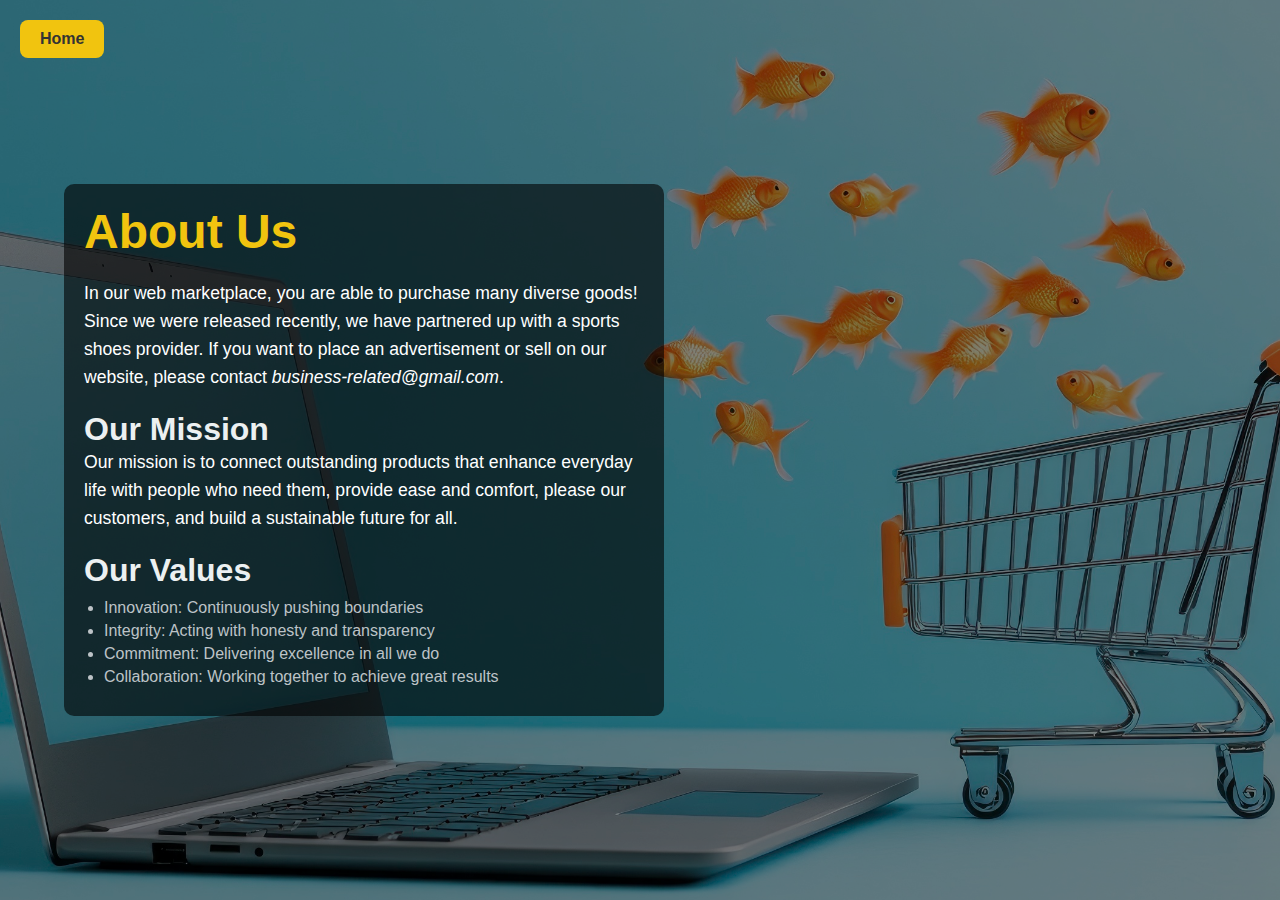
<file: src/about.html>
<!DOCTYPE html>
<html lang="en">
<head>
    <meta charset="UTF-8">
    <meta name="viewport" content="width=device-width, initial-scale=1.0">
    <title>About Us</title>
    <link rel="stylesheet" href="about.css">
</head>
<body>
    <a href="index.html" class="return-home-button">Home</a>
    
    <section class="about-section">
        <div class="image-container">
            <img src="laptop.jpg" alt="Background Image">
        </div>
        <div class="content-container">
            <h1>About Us</h1>
            <p>
                In our web marketplace, you are able to purchase many diverse goods! Since we were released recently, we have partnered up with a sports shoes provider. If you want to place an advertisement or sell on our website, please contact <i>business-related@gmail.com</i>.
            </p>

            <h2>Our Mission</h2>
            <p>
                Our mission is to connect outstanding products that enhance everyday life with people who need them, 
                provide ease and comfort, please our customers, and build a sustainable future for all.
            </p>

            <h2>Our Values</h2>
            <ul>
                <li>Innovation: Continuously pushing boundaries</li>
                <li>Integrity: Acting with honesty and transparency</li>
                <li>Commitment: Delivering excellence in all we do</li>
                <li>Collaboration: Working together to achieve great results</li>
            </ul>
        </div>
    </section>
    
    <script src="about.js"></script>
</body>
</html>
</file>
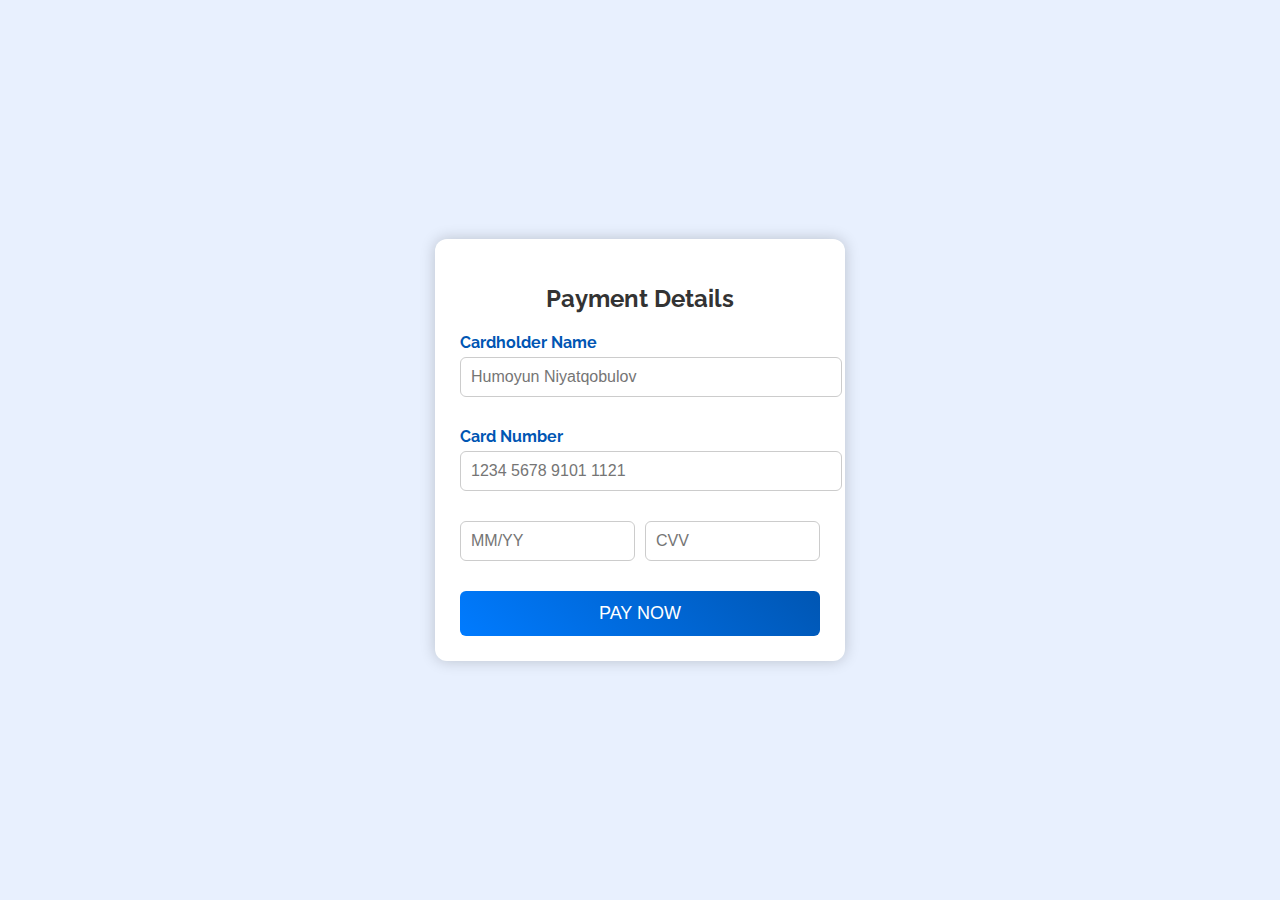
<file: src/checkout.html>
<!DOCTYPE html>
<html lang="en">
<head>
  <meta charset="UTF-8">
  <meta name="viewport" content="width=device-width, initial-scale=1.0">
  <title>Payment Page</title>
  <link rel="stylesheet" href="checkout.css">
</head>
<body>

<div class="payment-container">
  <h2>Payment Details</h2>
  <div class="form-group">
    <label>Cardholder Name</label>
    <input type="text" id="cardholder" placeholder="Humoyun Niyatqobulov">
  </div>
  <div class="form-group">
    <label>Card Number</label>
    <input type="text" id="cardNumber" placeholder="1234 5678 9101 1121" maxlength="19">
  </div>
  <div class="form-group card-details">
    <input type="text" id="expiryDate" placeholder="MM/YY" maxlength="5">
    <input type="text" id="cvv" placeholder="CVV" maxlength="3">
  </div>
  <button class="pay-btn" onclick="processPayment()">Pay Now</button>
</div>

<script src="checkout.js"></script>

</body>
</html>
</file>
<file: src/about.css>
* {
    margin: 0;
    padding: 0;
    box-sizing: border-box;
    font-family: Arial, sans-serif;
}

body {
    overflow-x: hidden;
    background-color: #f3f4f6;
    color: #333;
}

/* Return Home Button */
.return-home-button {
    position: absolute;
    top: 20px;
    left: 20px;
    padding: 10px 20px;
    background-color: #f1c40f;
    color: #333;
    border-radius: 8px;
    text-decoration: none;
    font-weight: bold;
    transition: background-color 0.3s, transform 0.2s;
    z-index: 10;
}

.return-home-button:hover {
    background-color: #d4ac0d;
    transform: scale(1.1);
}

.about-section {
    display: flex;
    align-items: center;
    justify-content: space-between;
    height: 100vh;
    position: relative;
    overflow: hidden;
    padding: 0 5%;
}

.image-container {
    position: absolute;
    top: 0;
    left: 0;
    width: 100%;
    height: 100%;
    z-index: -1;
    overflow: hidden;
}

.image-container img {
    width: 100%;
    height: 100%;
    object-fit: cover;
    transform: scale(1.1);
    transition: transform 0.5s ease;
    filter: brightness(50%);
}

.content-container {
    max-width: 600px;
    padding: 20px;
    background-color: rgba(0, 0, 0, 0.6);
    border-radius: 10px;
    color: white;
    animation: slideIn 1s ease-out;
}

.content-container h1 {
    font-size: 3rem;
    margin-bottom: 20px;
    color: #f1c40f;
}

.content-container h2 {
    font-size: 2rem;
    margin-top: 20px;
    color: #ecf0f1;
}

.content-container p {
    font-size: 1.1rem;
    line-height: 1.6;
    margin-bottom: 10px;
}

.content-container ul {
    margin: 10px 0;
    padding-left: 20px;
}

.content-container ul li {
    margin-bottom: 5px;
    list-style-type: disc;
    color: #bdc3c7;
}

.team-container {
    display: flex;
    gap: 20px;
    margin-top: 20px;
}

.team-member {
    text-align: center;
    color: white;
    flex: 1;
}

.team-member img {
    width: 100px;
    height: 100px;
    border-radius: 50%;
    border: 2px solid #f1c40f;
    margin-bottom: 10px;
    transition: transform 0.3s, box-shadow 0.3s;
}

.team-member h3 {
    font-size: 1.2rem;
    margin-bottom: 5px;
}

.team-member p {
    font-size: 1rem;
    color: #ecf0f1;
}

.team-member img:hover {
    transform: translateY(-5px);
    box-shadow: 0 10px 15px rgba(0, 0, 0, 0.3);
}

@keyframes slideIn {
    from {
        transform: translateX(100%);
        opacity: 0;
    }
    to {
        transform: translateX(0);
        opacity: 1;
    }
}

.image-container img:hover {
    transform: scale(1.2);
}
</file>
<file: src/checkout.css>
@import url('https://fonts.googleapis.com/css2?family=Raleway:wght@400;700&display=swap');

body {
    font-family: 'Raleway', sans-serif;
    background-color: #e8f0fe; /* Light blue background */
    color: #333;
    display: flex;
    justify-content: center;
    align-items: center;
    height: 100vh;
    margin: 0;
}

.payment-container {
    background: white;
    padding: 25px;
    border-radius: 12px;
    box-shadow: 0 0 15px rgba(0, 0, 0, 0.2);
    width: 360px;
    text-align: center;
    transition: transform 0.3s ease-in-out;
    margin: 20px; /* Space between elements */
}

.payment-container:hover {
    transform: scale(1.05); /* Slightly enlarge on hover */
}

h2 {
    margin-bottom: 20px; /* Add some space below the header */
}

.form-group {
    margin-bottom: 20px; /* Increase space between form groups */
    text-align: left;
}

label {
    display: block;
    font-weight: bold;
    margin-bottom: 5px;
    color: #0056b3; /* Dark blue for labels */
}

input {
    width: 100%;
    padding: 10px;
    border: 1px solid #ccc;
    border-radius: 6px;
    font-size: 16px;
    margin-bottom: 10px; /* Space below inputs */
}

input:focus {
    border-color: #007BFF;
    box-shadow: 0 0 5px rgba(0, 123, 255, 0.5);
    outline: none;
}

.card-details {
    display: flex;
    gap: 10px;
    margin-bottom: 20px; /* Space below card details */
}

.pay-btn {
    width: 100%;
    background: linear-gradient(45deg, #007BFF, #0056b3); /* Shades of blue */
    color: white;
    padding: 12px;
    border: none;
    border-radius: 6px;
    font-size: 18px;
    cursor: pointer;
    transition: 0.3s;
    text-transform: uppercase; /* Cool text transform */
}

.pay-btn:hover {
    background: linear-gradient(45deg, #0056b3, #003f7f);
    box-shadow: 0 5px 15px rgba(0, 0, 0, 0.3);
    transform: translateY(-3px);
}
</file>
